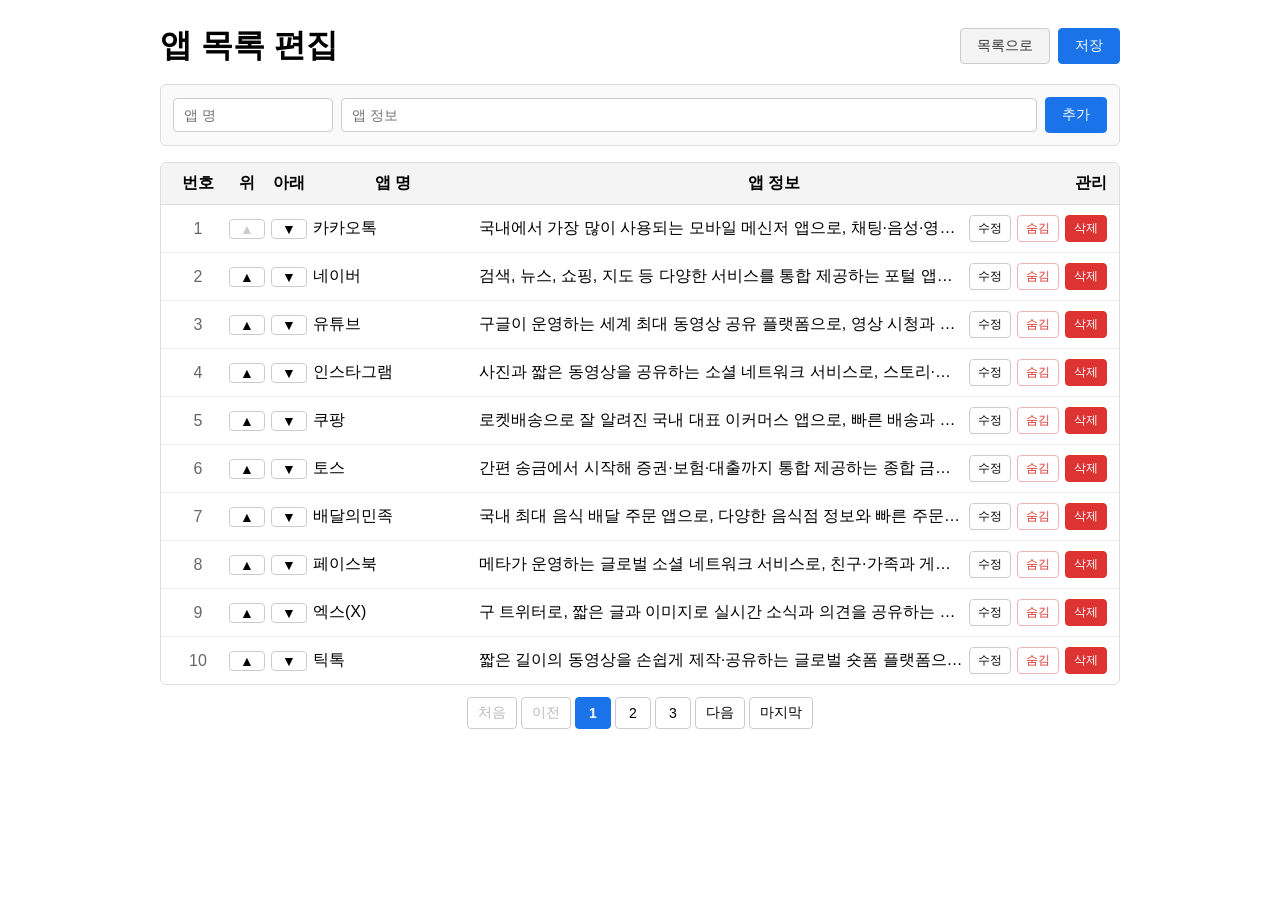
<file: edit.html>
<!-- Created: 2026-05-05 18:05:47 -->
<!DOCTYPE html>
<html lang="ko">

<head>
  <meta charset="UTF-8">
  <title>앱 목록 편집</title>
  <style>
    body {
      font-family: "Malgun Gothic", "맑은 고딕", sans-serif;
      padding: 24px;
      max-width: 960px;
      margin: 0 auto;
    }

    .page-header {
      display: flex;
      justify-content: space-between;
      align-items: center;
      margin-bottom: 16px;
    }

    .page-header h1 {
      margin: 0;
    }

    .page-header .actions {
      display: flex;
      gap: 8px;
    }

    .page-header button,
    .page-header .btn-link {
      padding: 8px 16px;
      font-size: 14px;
      border: 1px solid #ccc;
      border-radius: 4px;
      background: #f4f4f4;
      cursor: pointer;
      text-decoration: none;
      color: #333;
      display: inline-flex;
      align-items: center;
    }

    .page-header button:hover,
    .page-header .btn-link:hover {
      background: #e8e8e8;
    }

    .page-header button.primary {
      background: #1a73e8;
      color: #fff;
      border-color: #1a73e8;
    }

    .page-header button.primary:hover {
      background: #1666cc;
    }

    .add-section {
      display: grid;
      grid-template-columns: 160px 1fr auto;
      gap: 8px;
      align-items: center;
      padding: 12px;
      border: 1px solid #ddd;
      border-radius: 6px;
      background: #fafafa;
      margin-bottom: 16px;
    }

    .add-section input {
      padding: 8px 10px;
      font-size: 14px;
      border: 1px solid #ccc;
      border-radius: 4px;
      box-sizing: border-box;
    }

    .add-section button {
      padding: 8px 16px;
      font-size: 14px;
      border: 1px solid #1a73e8;
      border-radius: 4px;
      background: #1a73e8;
      color: #fff;
      cursor: pointer;
    }

    .edit-list {
      border: 1px solid #ddd;
      border-radius: 6px;
      overflow: hidden;
    }

    .edit-list-header,
    .edit-row {
      display: grid;
      grid-template-columns: 50px 36px 36px 160px 1fr auto;
      gap: 6px;
      align-items: center;
      padding: 10px 12px;
    }

    .edit-row .actions {
      display: flex;
      gap: 6px;
      justify-content: flex-end;
    }

    .edit-list-header {
      background: #f4f4f4;
      font-weight: bold;
      text-align: center;
      border-bottom: 1px solid #ddd;
    }

    .edit-row {
      border-bottom: 1px solid #f0f0f0;
    }

    .edit-row:last-child {
      border-bottom: none;
    }

    .edit-row .num {
      text-align: center;
      color: #666;
    }

    .edit-row input {
      padding: 6px 8px;
      font-size: 13px;
      border: 1px solid #ccc;
      border-radius: 4px;
      width: 100%;
      box-sizing: border-box;
    }

    .edit-row .info-text {
      overflow: hidden;
      text-overflow: ellipsis;
      white-space: nowrap;
    }

    .edit-row .edit-name-input {
      grid-column: 2 / 5;
    }

    .edit-row button {
      padding: 4px 8px;
      font-size: 12px;
      border: 1px solid #ccc;
      border-radius: 4px;
      background: #fff;
      cursor: pointer;
    }

    .edit-row button.order-btn {
      padding: 2px 0;
      font-size: 14px;
      line-height: 1;
    }

    .edit-row button.order-btn:disabled {
      color: #ccc;
      cursor: not-allowed;
    }

    .edit-row button.del-btn {
      color: #d33;
      border-color: #e9b6b6;
    }

    .edit-row button.restore-btn {
      color: #2e7d32;
      border-color: #b6e0bb;
    }

    .edit-row button.remove-btn {
      color: #fff;
      background: #d33;
      border-color: #d33;
    }

    .edit-row button.remove-btn:hover {
      background: #b32a2a;
    }


    .edit-row button.save-btn {
      background: #1a73e8;
      color: #fff;
      border-color: #1a73e8;
    }

    .edit-row.deleted {
      background: #f7f7f7;
    }

    .edit-row.deleted .name-text,
    .edit-row.deleted .info-text {
      color: #aaa;
      text-decoration: line-through;
    }

    .edit-row .deleted-mark {
      display: inline-block;
      margin-left: 6px;
      padding: 1px 6px;
      font-size: 11px;
      color: #d33;
      border: 1px solid #e9b6b6;
      border-radius: 3px;
      background: #fff;
      text-decoration: none;
      vertical-align: middle;
    }

    .empty {
      padding: 24px;
      text-align: center;
      color: #888;
    }

    .pagination {
      margin-top: 12px;
      display: flex;
      justify-content: center;
      gap: 4px;
      flex-wrap: wrap;
    }

    .pagination button {
      min-width: 36px;
      padding: 6px 10px;
      font-size: 14px;
      border: 1px solid #ccc;
      border-radius: 4px;
      background: #fff;
      cursor: pointer;
    }

    .pagination button:hover:not(:disabled) {
      background: #f4f4f4;
    }

    .pagination button.active {
      background: #1a73e8;
      color: #fff;
      border-color: #1a73e8;
      font-weight: bold;
    }

    .pagination button:disabled {
      color: #bbb;
      cursor: not-allowed;
    }

    .toast {
      position: fixed;
      top: 24px;
      left: 50%;
      transform: translateX(-50%);
      padding: 10px 20px;
      background: #333;
      color: #fff;
      border-radius: 4px;
      opacity: 0;
      transition: opacity 0.2s;
      z-index: 1000;
      pointer-events: none;
    }

    .toast.show {
      opacity: 0.95;
    }
  </style>
</head>

<body>
  <div class="page-header">
    <h1>앱 목록 편집</h1>
    <div class="actions">
      <a href="index.html" class="btn-link">목록으로</a>
      <button type="button" id="saveBtn" class="primary">저장</button>
    </div>
  </div>

  <div class="add-section">
    <input type="text" id="addName" placeholder="앱 명">
    <input type="text" id="addInfo" placeholder="앱 정보">
    <button type="button" id="addBtn">추가</button>
  </div>

  <div class="edit-list" id="editList">
    <div class="edit-list-header">
      <div>번호</div>
      <div>위</div>
      <div>아래</div>
      <div>앱 명</div>
      <div>앱 정보</div>
      <div>관리</div>
    </div>
    <div id="editRows"></div>
  </div>
  <div class="pagination" id="pagination"></div>

  <div class="toast" id="toast"></div>

  <script src="apps.js"></script>
  <script>
    (function () {
      const PAGE_SIZE = 10;

      let apps = window.loadApps();
      let editingIndex = -1;
      let dirty = false;
      let currentPage = 1;

      const editRows = document.getElementById('editRows');
      const pagination = document.getElementById('pagination');
      const addName = document.getElementById('addName');
      const addInfo = document.getElementById('addInfo');
      const addBtn = document.getElementById('addBtn');
      const saveBtn = document.getElementById('saveBtn');
      const toast = document.getElementById('toast');

      function totalPages() {
        return Math.max(1, Math.ceil(apps.length / PAGE_SIZE));
      }

      function clampPage() {
        const tp = totalPages();
        if (currentPage > tp) currentPage = tp;
        if (currentPage < 1) currentPage = 1;
      }

      function pageOfIndex(idx) {
        return Math.floor(idx / PAGE_SIZE) + 1;
      }

      function showToast(msg) {
        toast.textContent = msg;
        toast.classList.add('show');
        setTimeout(function () { toast.classList.remove('show'); }, 1600);
      }

      function render() {
        clampPage();
        if (apps.length === 0) {
          editRows.innerHTML = '<div class="empty">항목이 없습니다. 위 입력창에서 새 항목을 추가하세요.</div>';
          renderPagination();
          return;
        }
        const start = (currentPage - 1) * PAGE_SIZE;
        const end = start + PAGE_SIZE;
        const pageItems = apps.slice(start, end);

        editRows.innerHTML = pageItems.map(function (app, offset) {
          const idx = start + offset;
          if (idx === editingIndex) {
            return '<div class="edit-row" data-index="' + idx + '">' +
              '<span class="num">' + (idx + 1) + '</span>' +
              '<input type="text" class="edit-name-input" value="' + window.escapeHtml(app.name) + '">' +
              '<input type="text" class="edit-info-input" value="' + window.escapeHtml(app.info) + '">' +
              '<div class="actions">' +
              '<button type="button" class="save-btn">저장</button>' +
              '<button type="button" class="cancel-btn">취소</button>' +
              '</div>' +
              '</div>';
          }
          const isDeleted = !!app.deleted;
          const upDisabled = (idx === 0 || isDeleted) ? ' disabled' : '';
          const downDisabled = (idx === apps.length - 1 || isDeleted) ? ' disabled' : '';
          const editDisabled = isDeleted ? ' disabled' : '';
          const rowClass = isDeleted ? 'edit-row deleted' : 'edit-row';
          const nameHtml = window.escapeHtml(app.name) + (isDeleted ? '<span class="deleted-mark">숨김</span>' : '');
          const actionBtn = isDeleted
            ? '<button type="button" class="restore-btn">표시</button>'
            : '<button type="button" class="del-btn">숨김</button>';
          return '<div class="' + rowClass + '" data-index="' + idx + '">' +
            '<span class="num">' + (idx + 1) + '</span>' +
            '<button type="button" class="order-btn up-btn" title="위로"' + upDisabled + '>&#9650;</button>' +
            '<button type="button" class="order-btn down-btn" title="아래로"' + downDisabled + '>&#9660;</button>' +
            '<span class="name-text">' + nameHtml + '</span>' +
            '<span class="info-text" title="' + window.escapeHtml(app.info) + '">' + window.escapeHtml(app.info) + '</span>' +
            '<div class="actions">' +
            '<button type="button" class="edit-btn"' + editDisabled + '>수정</button>' +
            actionBtn +
            '<button type="button" class="remove-btn">삭제</button>' +
            '</div>' +
            '</div>';
        }).join('');
        renderPagination();
      }

      function renderPagination() {
        pagination.innerHTML = '';
        if (apps.length === 0) return;
        const tp = totalPages();

        function addPgBtn(label, disabled, onClick, active) {
          const b = document.createElement('button');
          b.type = 'button';
          b.textContent = label;
          if (disabled) b.disabled = true;
          if (active) b.classList.add('active');
          b.addEventListener('click', onClick);
          pagination.appendChild(b);
        }

        addPgBtn('처음', currentPage === 1, function () { currentPage = 1; render(); });
        addPgBtn('이전', currentPage === 1, function () { currentPage--; render(); });
        for (let i = 1; i <= tp; i++) {
          (function (page) {
            addPgBtn(String(page), false, function () { currentPage = page; render(); }, page === currentPage);
          })(i);
        }
        addPgBtn('다음', currentPage === tp, function () { currentPage++; render(); });
        addPgBtn('마지막', currentPage === tp, function () { currentPage = tp; render(); });
      }

      addBtn.addEventListener('click', function () {
        const name = addName.value.trim();
        const info = addInfo.value.trim();
        if (!name) {
          alert('앱 명을 입력하세요.');
          addName.focus();
          return;
        }
        apps.push({ name: name, info: info });
        addName.value = '';
        addInfo.value = '';
        dirty = true;
        currentPage = totalPages();
        render();
        addName.focus();
      });

      editRows.addEventListener('click', function (e) {
        const row = e.target.closest('.edit-row');
        if (!row) return;
        const idx = parseInt(row.dataset.index, 10);

        if (e.target.classList.contains('up-btn')) {
          if (idx > 0) {
            const tmp = apps[idx - 1];
            apps[idx - 1] = apps[idx];
            apps[idx] = tmp;
            dirty = true;
            currentPage = pageOfIndex(idx - 1);
            render();
          }
        } else if (e.target.classList.contains('down-btn')) {
          if (idx < apps.length - 1) {
            const tmp = apps[idx + 1];
            apps[idx + 1] = apps[idx];
            apps[idx] = tmp;
            dirty = true;
            currentPage = pageOfIndex(idx + 1);
            render();
          }
        } else if (e.target.classList.contains('edit-btn')) {
          editingIndex = idx;
          render();
        } else if (e.target.classList.contains('del-btn')) {
          apps[idx].deleted = true;
          if (editingIndex === idx) editingIndex = -1;
          dirty = true;
          render();
        } else if (e.target.classList.contains('restore-btn')) {
          apps[idx].deleted = false;
          dirty = true;
          render();
        } else if (e.target.classList.contains('remove-btn')) {
          if (confirm('"' + apps[idx].name + '" 항목을 완전히 삭제하시겠습니까?\n삭제 후에는 복구할 수 없습니다.')) {
            apps.splice(idx, 1);
            if (editingIndex === idx) editingIndex = -1;
            else if (editingIndex > idx) editingIndex--;
            dirty = true;
            render();
          }
        } else if (e.target.classList.contains('save-btn')) {
          const nameVal = row.querySelector('.edit-name-input').value.trim();
          const infoVal = row.querySelector('.edit-info-input').value.trim();
          if (!nameVal) {
            alert('앱 명을 입력하세요.');
            return;
          }
          apps[idx] = { name: nameVal, info: infoVal };
          editingIndex = -1;
          dirty = true;
          render();
        } else if (e.target.classList.contains('cancel-btn')) {
          editingIndex = -1;
          render();
        }
      });

      saveBtn.addEventListener('click', function () {
        if (editingIndex !== -1) {
          alert('수정 중인 항목을 먼저 저장하거나 취소해 주세요.');
          return;
        }
        try {
          window.saveApps(apps);
          dirty = false;
          showToast('저장되었습니다.');
        } catch (e) {
          alert('저장에 실패했습니다: ' + e.message);
        }
      });

      window.addEventListener('beforeunload', function (e) {
        if (dirty) {
          e.preventDefault();
          e.returnValue = '';
        }
      });

      render();
    })();
  </script>
</body>

</html>
</file>
